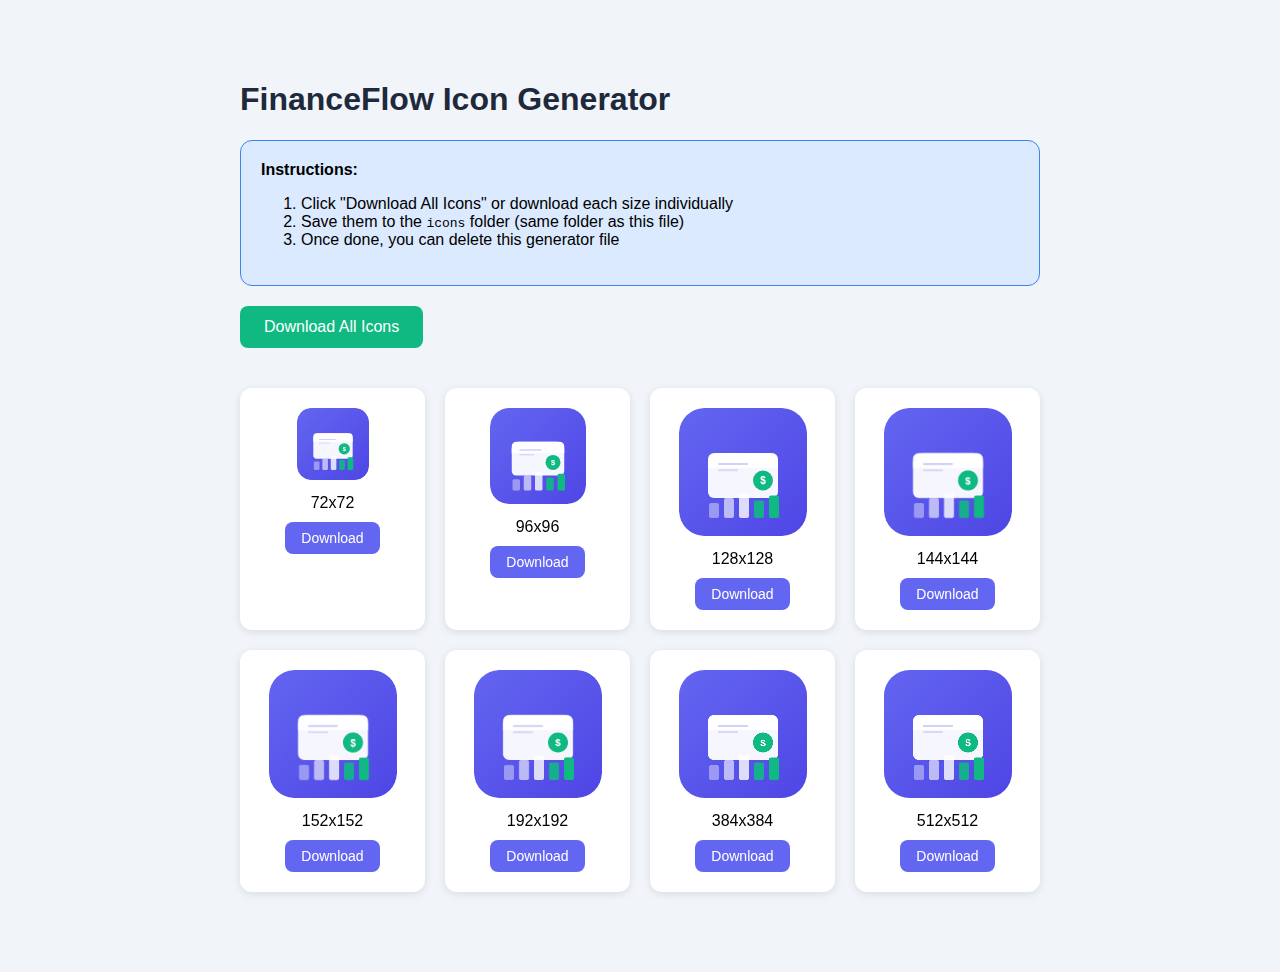
<file: icons/generate-icons.html>
<!DOCTYPE html>
<html>
<head>
    <title>Generate FinanceFlow Icons</title>
    <style>
        body {
            font-family: -apple-system, BlinkMacSystemFont, 'Segoe UI', Roboto, sans-serif;
            max-width: 800px;
            margin: 40px auto;
            padding: 20px;
            background: #f1f5f9;
        }
        h1 { color: #1e293b; }
        .icon-grid {
            display: grid;
            grid-template-columns: repeat(auto-fill, minmax(150px, 1fr));
            gap: 20px;
            margin: 20px 0;
        }
        .icon-item {
            background: white;
            padding: 20px;
            border-radius: 12px;
            text-align: center;
            box-shadow: 0 2px 8px rgba(0,0,0,0.1);
        }
        .icon-item canvas {
            border-radius: 20%;
            margin-bottom: 10px;
        }
        .icon-item a {
            display: inline-block;
            margin-top: 10px;
            padding: 8px 16px;
            background: #6366f1;
            color: white;
            text-decoration: none;
            border-radius: 8px;
            font-size: 14px;
        }
        .icon-item a:hover {
            background: #4f46e5;
        }
        .instructions {
            background: #dbeafe;
            border: 1px solid #3b82f6;
            padding: 20px;
            border-radius: 12px;
            margin-bottom: 20px;
        }
        .success {
            background: #d1fae5;
            border: 1px solid #10b981;
            padding: 20px;
            border-radius: 12px;
            margin: 20px 0;
            display: none;
        }
        #download-all {
            padding: 12px 24px;
            background: #10b981;
            color: white;
            border: none;
            border-radius: 8px;
            font-size: 16px;
            cursor: pointer;
            margin-bottom: 20px;
        }
        #download-all:hover {
            background: #059669;
        }
    </style>
</head>
<body>
    <h1>FinanceFlow Icon Generator</h1>

    <div class="instructions">
        <strong>Instructions:</strong>
        <ol>
            <li>Click "Download All Icons" or download each size individually</li>
            <li>Save them to the <code>icons</code> folder (same folder as this file)</li>
            <li>Once done, you can delete this generator file</li>
        </ol>
    </div>

    <button id="download-all">Download All Icons</button>

    <div class="success" id="success-msg">
        All icons downloaded! Move them to the icons folder if they went to Downloads.
    </div>

    <div class="icon-grid" id="icon-grid"></div>

    <script>
        const sizes = [72, 96, 128, 144, 152, 192, 384, 512];
        const grid = document.getElementById('icon-grid');

        // SVG content
        const svgContent = `<svg xmlns="http://www.w3.org/2000/svg" viewBox="0 0 512 512">
            <defs>
                <linearGradient id="bg" x1="0%" y1="0%" x2="100%" y2="100%">
                    <stop offset="0%" style="stop-color:#6366f1"/>
                    <stop offset="100%" style="stop-color:#4f46e5"/>
                </linearGradient>
            </defs>
            <rect width="512" height="512" rx="96" fill="url(#bg)"/>
            <g transform="translate(96, 120)">
                <rect x="20" y="60" width="280" height="180" rx="24" fill="white" opacity="0.95"/>
                <path d="M20 100 Q20 60 60 60 L260 60 Q300 60 300 100 L300 120 L20 120 Z" fill="white"/>
                <rect x="60" y="100" width="120" height="8" rx="4" fill="#6366f1" opacity="0.3"/>
                <rect x="60" y="125" width="80" height="8" rx="4" fill="#6366f1" opacity="0.2"/>
                <circle cx="240" cy="170" r="40" fill="#10b981"/>
                <text x="240" y="185" text-anchor="middle" fill="white" font-family="Arial" font-weight="bold" font-size="40">$</text>
            </g>
            <g transform="translate(120, 340)">
                <rect x="0" y="40" width="40" height="60" rx="8" fill="white" opacity="0.4"/>
                <rect x="60" y="20" width="40" height="80" rx="8" fill="white" opacity="0.6"/>
                <rect x="120" y="0" width="40" height="100" rx="8" fill="white" opacity="0.8"/>
                <rect x="180" y="30" width="40" height="70" rx="8" fill="#10b981" opacity="0.9"/>
                <rect x="240" y="10" width="40" height="90" rx="8" fill="#10b981"/>
            </g>
        </svg>`;

        function generateIcon(size) {
            return new Promise((resolve) => {
                const canvas = document.createElement('canvas');
                canvas.width = size;
                canvas.height = size;
                const ctx = canvas.getContext('2d');

                const img = new Image();
                const blob = new Blob([svgContent], { type: 'image/svg+xml' });
                const url = URL.createObjectURL(blob);

                img.onload = () => {
                    ctx.drawImage(img, 0, 0, size, size);
                    URL.revokeObjectURL(url);
                    resolve(canvas);
                };
                img.src = url;
            });
        }

        async function createIconElements() {
            for (const size of sizes) {
                const canvas = await generateIcon(size);

                const item = document.createElement('div');
                item.className = 'icon-item';

                const displayCanvas = document.createElement('canvas');
                const displaySize = Math.min(size, 128);
                displayCanvas.width = displaySize;
                displayCanvas.height = displaySize;
                displayCanvas.getContext('2d').drawImage(canvas, 0, 0, displaySize, displaySize);

                const label = document.createElement('div');
                label.textContent = `${size}x${size}`;

                const link = document.createElement('a');
                link.href = canvas.toDataURL('image/png');
                link.download = `icon-${size}.png`;
                link.textContent = 'Download';

                item.appendChild(displayCanvas);
                item.appendChild(label);
                item.appendChild(link);
                grid.appendChild(item);
            }
        }

        document.getElementById('download-all').addEventListener('click', async () => {
            for (const size of sizes) {
                const canvas = await generateIcon(size);
                const link = document.createElement('a');
                link.href = canvas.toDataURL('image/png');
                link.download = `icon-${size}.png`;
                link.click();
                await new Promise(r => setTimeout(r, 300)); // Small delay between downloads
            }
            document.getElementById('success-msg').style.display = 'block';
        });

        createIconElements();
    </script>
</body>
</html>
</file>
